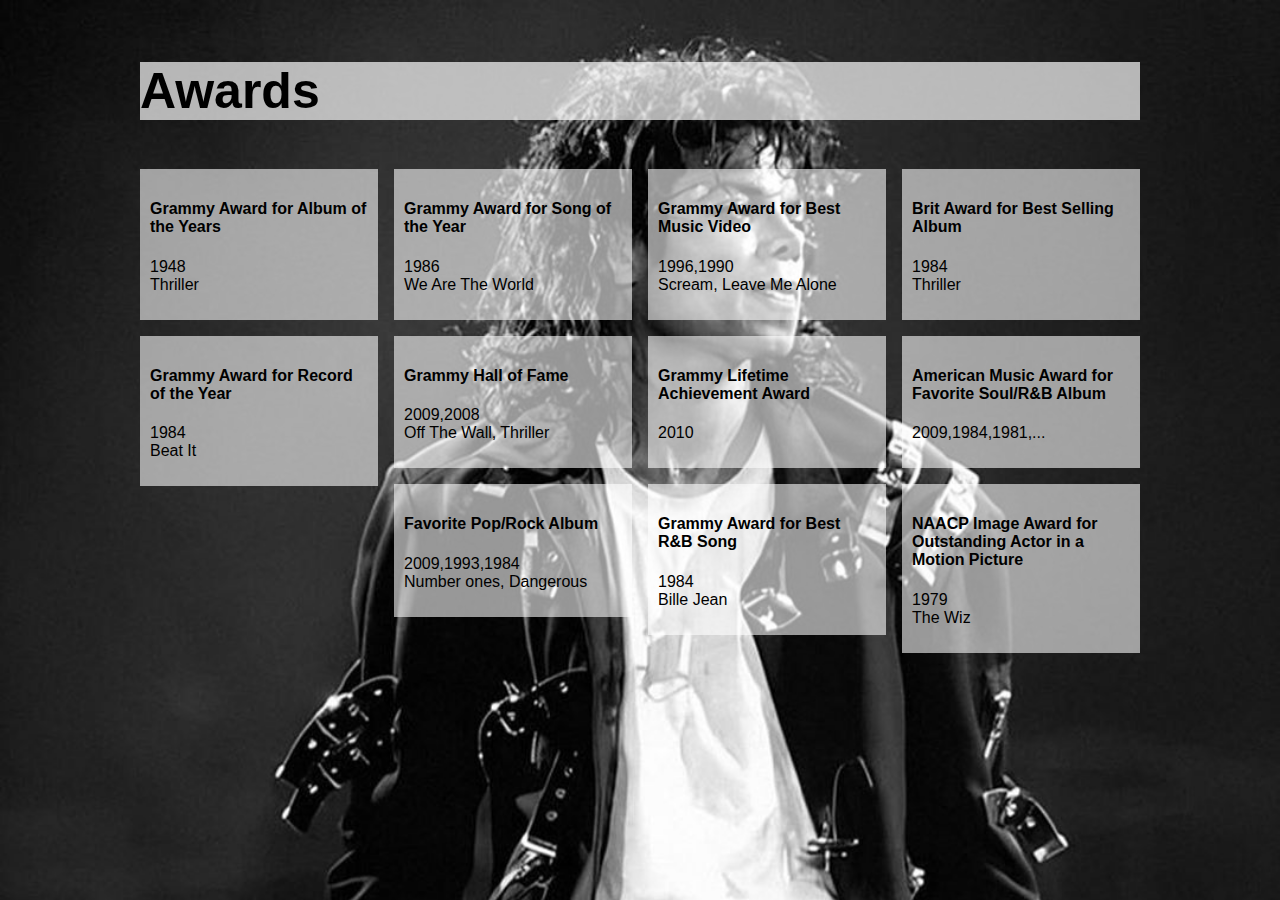
<file: awards.html>
<!DOCTYPE html>
<html lang="en">
<head>
    <meta charset="UTF-8">
    <meta http-equiv="X-UA-Compatible" content="IE=edge">
    <meta name="viewport" content="width=device-width, initial-scale=1.0">
    <title>Awards</title>
    <link rel="stylesheet" href="awards.css">
</head>
<body>
    <div class="main">
        <h1>Awards</h1>
        <div class="row">
          <div class="column nature">
            <div class="content">
              <h4>Grammy Award for Album of the Years</h4>
              <p>1948<br>Thriller</p>
            </div>
          </div>
          <div class="column nature">
            <div class="content">
              <h4>Grammy Award for Song of the Year</h4>
              <p>1986<br>We Are The World</p>
            </div>
          </div>
          <div class="column nature">
            <div class="content">
              <h4>Grammy Award for Best Music Video</h4>
              <p>1996,1990<br>Scream, Leave Me Alone</p>
            </div>
          </div>
        
          <div class="column cars">
            <div class="content">
              <h4>Brit Award for Best Selling Album</h4>
              <p>1984<br>Thriller</p>
            </div>
          </div>
          <div class="column cars">
            <div class="content">
              <h4>Grammy Award for Record of the Year</h4>
              <p>1984<br>Beat It</p>
            </div>
          </div>
          <div class="column cars">
            <div class="content">
              <h4>Grammy Hall of Fame</h4>
              <p>2009,2008<br>Off The Wall, Thriller</p>
            </div>
          </div>
        
          <div class="column people">
            <div class="content">
              <h4>Grammy Lifetime Achievement Award</h4>
              <p>2010</p>
            </div>
          </div>
          <div class="column people">
            <div class="content">
              <h4>American Music Award for Favorite Soul/R&B Album</h4>
              <p>2009,1984,1981,...</p>
            </div>
          </div>
          <div class="column people">
            <div class="content">
              <h4>Favorite Pop/Rock Album</h4>
              <p>2009,1993,1984<br>Number ones, Dangerous</p>
            </div>
          </div>
          <div class="column people">
            <div class="content">
              <h4>Grammy Award for Best R&B Song</h4>
              <p>1984<br>Bille Jean</p>
            </div>
          </div>
          <div class="column people">
            <div class="content">
              <h4>NAACP Image Award for Outstanding Actor in a Motion Picture</h4>
              <p>1979<br>The Wiz</p>
            </div>
          </div>
        </div>
    </div>
    
    
</body>
</html>
</file>
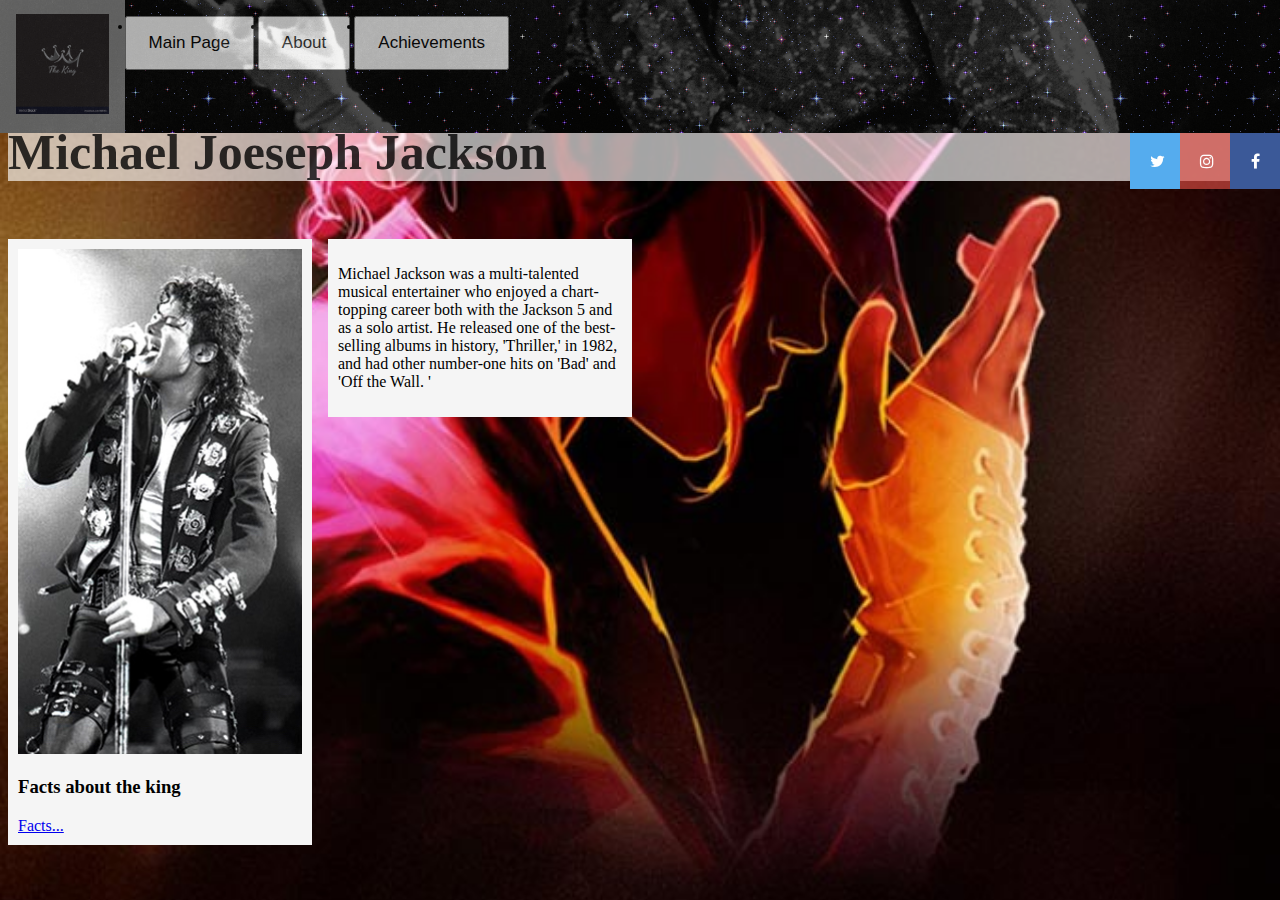
<file: home.html>
<!DOCTYPE html>
<html lang="en">
<head>
    <meta charset="UTF-8">
    <meta http-equiv="X-UA-Compatible" content="IE=edge">
    <meta name="viewport" content="width=device-width, initial-scale=1.0">
    <title>THIS IS IT!</title>
    <link rel="stylesheet" href="home.css">
    <link rel="stylesheet" href="https://cdnjs.cloudflare.com/ajax/libs/font-awesome/4.7.0/css/font-awesome.min.css">
</head>
<body>
    <header class="header">
        <div class="bg">
           <nav class="nav bd-grid">
               <div class="topnav">
                   
                  <div>
                      <a href="https://en.wikipedia.org/wiki/Michael_Jackson" class="nav__logo"><img src="images/logo.png" alt="Image" height="100" widht="100"> </a>
                  </div>
                  <div class="nav__menu" id="nav-menu">
                      </div>
                    <ul>
                      <button><li class="nav__item"><a href="index.html" class="nav__link">Main Page</a></li></button>  
                       <button><li class="nav__item"><a href="about.html" class="nav__link">About</a></li></button> 
                        <button><li class="nav__item"><a href="awards.html" class="nav__link">Achievements</a></li></button>
                    </ul>
                  </div>
                  <div class="nav__toggle" id="nav-toggle">
                   <i class='bx bx-menu'></i>
                   <a href="https://www.facebook.com/michaeljackson/" class="fa fa-facebook"></a>
                   <a href="https://www.instagram.com/blogmichaeljackson/?hl=en" class="fa fa-instagram"></a>
                   <a href="https://twitter.com/michaeljackson?s=09" class="fa fa-twitter"></a>
                </div>
               </div>
           </nav>
        </div>
    </header>

    <div class="main">

        <h1>THIS IS IT.</h1>
        <hr>
        
        <h2>Michael Joeseph Jackson</h2>
            <div class="row">
                <div class="column">
                    <div class="content">
                        <img src="images/facts.jpg" style="width:100%">
                        <h3>Facts about the king</h3>
                        <a href="about.html" class="facts">Facts...</a>
                    </div>
                 </div>
                 <div class="column">
                    <div class="content">
                        <p>  Michael Jackson was a multi-talented musical entertainer who enjoyed a chart-topping career both with the Jackson 5 and as a solo artist. He released one of the best-selling albums in history, 'Thriller,' in 1982, and had other number-one hits on 'Bad' and 'Off the Wall. '</p>
                    </div>
                  </div>
            </div>
    </div>
</body>
</html>
</file>
<file: awards.css>
* {
    box-sizing: border-box;
  }
  
  body {
    background-color: #f1f1f1;
    padding: 20px;
    font-family: Arial;
    background-image: url('images/era.jpg');
    
    background-size: cover;
    background-repeat: no-repeat;
  }
  h1{
      background-color: rgba(255, 255, 255, 0.692);
  }
  .main {
    max-width: 1000px;
    margin: auto;
  }
  
  h1 {
    font-size: 50px;
    word-break: break-all;
  }
  
  .row {
    margin: 8px -16px;
  }
  .row,
  .row > .column {
    padding: 8px;
  }
  .column {
    float: left;
    width: 25%;
  }
  .row:after {
    content: "";
    display: table;
    clear: both;
  }
  .content {
    background-color: rgba(255, 255, 255, 0.589);
    padding: 10px;
  }
  @media screen and (max-width: 900px) {
    .column {
      width: 50%;
    }
  }
  @media screen and (max-width: 600px) {
    .column {
      width: 100%;
    }
  }
</file>
<file: home.css>
* {
    box-sizing: border-box;
  }
body{
    background-color: black;
    background-image: url('images/aboutback.jpg') ;
    background-position: center;
    background-size: cover;
    background-repeat: no-repeat;

 }
 .bg{
     background-image: url('images/michael.jpg');
     height: 100%;
     background-position: center;
     background-size: cover;
     background-repeat: no-repeat;
 }

  .header{
      width: 100%;
      position: fixed;
      top: 0;
      left: 0;
      z-index: var(--z-fixed);
      box-shadow: rgba(red, rgb(149, 165, 194), blue, alpha);
      color: #f2f2f2;
    
  }

.nav__item{
    margin-bottom: var(--mb-4);
    size: 12px;
}
.nav__link{
    position: relative;
    color: rgb(0, 0, 0);
}
.nav__link:hover{
    position: relative;
}
.nav__link:hover::after{
    position:absolute;
    content:"";
    width:100%;
    height: 0.18rem;
    left:0;
    top: 2rem;
}

.topnav {
    overflow: hidden;
    background-color:black;
    opacity: 0.7;
    background-image: url('images/giphy.gif');
  }
  .topnav a {
    float: left;
    text-align: right;
    padding: 14px 16px;
    text-decoration: none;
    font-size: 17px;
  }
  .topnav a:hover {
    background-color: gray;
    color: black;
  }
  .topnav a.active {
    background-color: #4CAF50;
    color: white;
  }
  .fa {
      float:right;
    padding: 20px;
    font-size: 30px;
    width: 50px;
    text-align: center;
    text-decoration: none;
  }
  .fa:hover {
    opacity: 0.7;
  }
  .fa-facebook {
    background: #3B5998;
    color: white;
  }
  .fa-twitter {
    background: #55ACEE;
    color: white;
  }
  .fa-instagram{
      background: #e24f45a2;
      color: white;
  }
 .landing-text{
     text-align: center;
     font-family: Arial, Helvetica, sans-serif;
     color: black;
     opacity:0.5;
     background-color: whitesmoke;
 }
 .main {
    width: auto;
    margin: auto;
    height: fit-content;
   
  }
  
  h2 {
    font-size: 50px;
    word-break: break-all;
    text-align: left;
    color: rgba(0, 0, 0, 0.801);
    background-color: rgba(255, 255, 255, 0.644);
  }
  
  .row {
    margin: 8px -16px;
    align-items: left;
  }
  .row,
.row > .column {
  padding: 8px;
}
.column {
    float: left;
    width: 25%;
  }
  .content {
    background-color: rgb(245, 245, 245);
    padding: 10px;
  }
  @media screen and (max-width: 900px) {
    .column {
      width: 50%;
    }
  }
  @media screen and (max-width: 600px) {
    .column {
      width: 100%;
    }
  }
</file>
